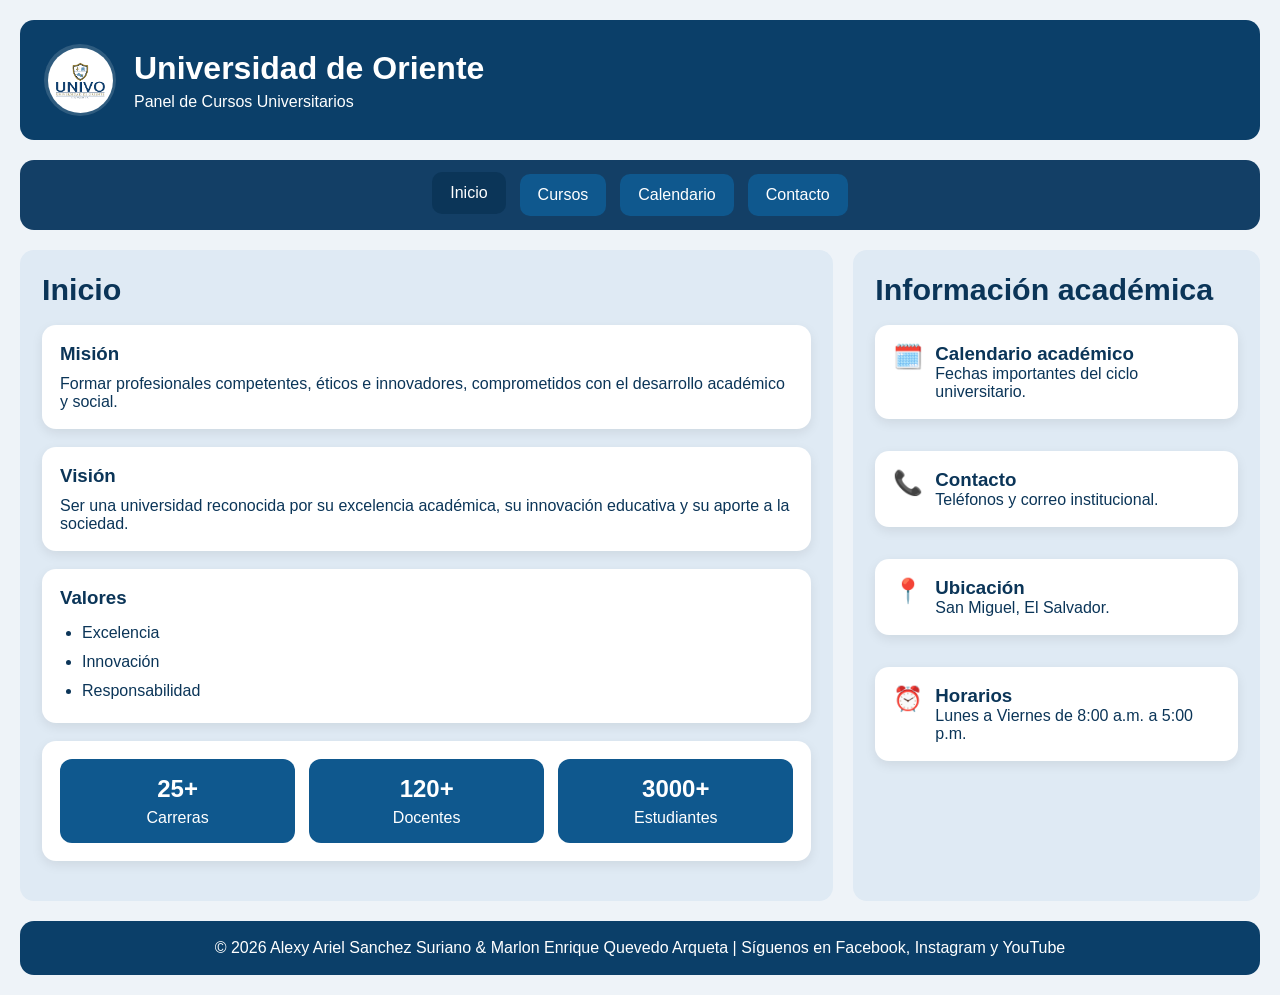
<file: panel_cursos/index.html>
<!DOCTYPE html>
<html lang="es">
<head>
  <meta charset="UTF-8" />
  <meta name="viewport" content="width=device-width, initial-scale=1.0" />
  <title>Panel de Cursos Universitarios</title>
  <link rel="stylesheet" href="estilos.css" />
</head>
<body>
  <div class="contenedor-grid">
    <header class="header">
      <div class="logo">
        <img src="/panel_cursos/img/logo.png" alt="Logo Universidad de Oriente" />
      </div>
      <div>
        <h1>Universidad de Oriente</h1>
        <p>Panel de Cursos Universitarios</p>
      </div>
    </header>

    <nav class="nav">
      <button class="menu-toggle" id="menuToggle">
        <span></span>
        <span></span>
        <span></span>
      </button>
      <div class="nav-content" id="navContent">
        <button class="nav-btn activo" data-seccion="inicio"> Inicio</button>
        <button class="nav-btn" data-seccion="cursos"> Cursos</button>
        <button class="nav-btn" data-seccion="calendario"> Calendario</button>
        <button class="nav-btn" data-seccion="contacto">Contacto</button>
      </div>
    </nav>

    <main class="main">
      <section id="inicio" class="seccion visible">
        <h2>Inicio</h2>
        <div class="bloque-contenido">
          <h3>Misión</h3>
          <p>Formar profesionales competentes, éticos e innovadores, comprometidos con el desarrollo académico y social.</p>
        </div>
        <div class="bloque-contenido">
          <h3>Visión</h3>
          <p>Ser una universidad reconocida por su excelencia académica, su innovación educativa y su aporte a la sociedad.</p>
        </div>
        <div class="bloque-contenido">
          <h3>Valores</h3>
          <ul>
            <li>Excelencia</li>
            <li>Innovación</li>
            <li>Responsabilidad</li>
          </ul>
        </div>
        <div class="bloque-contenido estadisticas">
          <div class="dato">
            <strong>25+</strong>
            <span>Carreras</span>
          </div>
          <div class="dato">
            <strong>120+</strong>
            <span>Docentes</span>
          </div>
          <div class="dato">
            <strong>3000+</strong>
            <span>Estudiantes</span>
          </div>
        </div>
      </section>

      <section id="cursos" class="seccion">
        <h2>Cursos</h2>
        <div class="contador-cursos" id="contadorCursos"> Cursos disponibles: 3</div>

        <section class="subseccion">
          <h3>Listado de cursos</h3>
          <div class="lista-cursos" id="listaCursos">
            <article class="tarjeta-curso">
              <h4> Programación Web</h4>
              <p><strong>Docente:</strong> Carlos Mejía</p>
              <p><strong>Duración:</strong> 8 semanas</p>
              <button class="btn-eliminar"> Eliminar</button>
            </article>

            <article class="tarjeta-curso">
              <h4> Base de Datos I</h4>
              <p><strong>Docente:</strong> Ana Lppez</p>
              <p><strong>Duración:</strong> 10 semanas</p>
              <button class="btn-eliminar"> Eliminar</button>
            </article>

            <article class="tarjeta-curso">
              <h4> Redes Informáticas</h4>
              <p><strong>Docente:</strong> José Martínez</p>
              <p><strong> Duración:</strong> 6 semanas</p>
              <button class="btn-eliminar"> Eliminar</button>
            </article>
          </div>
        </section>

        <section class="subseccion formulario-area">
          <h3>➕ Agregar curso</h3>
          <form id="formCurso" class="formulario-curso">
            <div class="campo-formulario">
              <label for="nombreCurso">Nombre del curso</label>
              <input type="text" id="nombreCurso" placeholder="Ej. Desarrollo Frontend" />
              <small class="error" id="errorNombre"></small>
            </div>

            <div class="campo-formulario">
              <label for="docenteCurso">Docente</label>
              <input type="text" id="docenteCurso" placeholder="Ej. María González" />
              <small class="error" id="errorDocente"></small>
            </div>

            <div class="campo-formulario">
              <label for="duracionCurso">Duración</label>
              <input type="text" id="duracionCurso" placeholder='Ej. "8 semanas"' />
              <small class="error" id="errorDuracion"></small>
            </div>

            <button type="submit" class="btn-agregar">Agregar curso</button>
          </form>
        </section>
      </section>

      <section id="calendario" class="seccion">
        <h2>Calendario</h2>
        <div class="bloque-contenido">
          <ul>
            <li>Inicio de clases: 20 de enero</li>
            <li>Período de exámenes parciales: 10 al 15 de marzo</li>
            <li>Días festivos: 1 de mayo, 15 de septiembre</li>
            <li>Vacaciones programadas: 1 al 7 de agosto</li>
          </ul>
        </div>
      </section>

      <section id="contacto" class="seccion">
        <h2>Contacto</h2>
        <div class="bloque-contenido">
          <ul>
            <li>Teléfonos: 2660-0000 / 2660-0001</li>
            <li>Correo: info@univo.edu.sv</li>
            <li>Dirección: Final 8a Avenida Sur, San Miguel, El Salvador</li>
            <li>Horarios de atención: Lunes a Viernes, 8:00 a.m. - 5:00 p.m.</li>
            <li>Redes sociales: Facebook, Instagram y YouTube</li>
          </ul>
        </div>
      </section>
    </main>

    <aside class="aside">
      <h2>Información académica</h2>
      <div class="info-aside">
        <div class="item-aside">
          <span>🗓️</span>
          <div>
            <h3>Calendario académico</h3>
            <p>Fechas importantes del ciclo universitario.</p>
          </div>
        </div>
        <div class="item-aside">
          <span>📞</span>
          <div>
            <h3>Contacto</h3>
            <p>Teléfonos y correo institucional.</p>
          </div>
        </div>
        <div class="item-aside">
          <span>📍</span>
          <div>
            <h3>Ubicación</h3>
            <p>San Miguel, El Salvador.</p>
          </div>
        </div>
        <div class="item-aside">
          <span>⏰</span>
          <div>
            <h3>Horarios</h3>
            <p>Lunes a Viernes de 8:00 a.m. a 5:00 p.m.</p>
          </div>
        </div>
      </div>
    </aside>

    <footer class="footer">
      <p>© 2026 Alexy Ariel Sanchez Suriano & Marlon Enrique Quevedo Arqueta | Síguenos en Facebook, Instagram y YouTube</p>
    </footer>
  </div>

  <script src="script.js"></script>
</body>
</html>
</file>
<file: panel_cursos/estilos.css>
* {
  margin: 0;
  padding: 0;
  box-sizing: border-box;
}

body {
  font-family: Arial, sans-serif;
  background-color: #eef3f8;
  color: #0b3558;
  padding: 20px;
}

.contenedor-grid {
  display: grid;
  grid-template-columns: 2fr 1fr;
  grid-template-areas:
    "header header"
    "nav nav"
    "main aside"
    "footer footer";
  gap: 20px;
  max-width: 1300px;
  margin: 0 auto;
}

.header {
  grid-area: header;
  background-color: #0b3f69;
  color: white;
  padding: 24px;
  border-radius: 14px;
  display: flex;
  align-items: center;
  gap: 18px;
}

.logo {
  width: 72px;
  height: 72px;
  border-radius: 50%;
  background-color: rgba(255,255,255,0.15);
  display: flex;
  align-items: center;
  justify-content: center;
  font-size: 32px;
}

.logo img {
  width: 65px;
  height: 65px;
  object-fit: contain;
  border-radius: 50%;
}

.header h1 {
  font-size: 2rem;
  margin-bottom: 6px;
}

.nav {
  grid-area: nav;
  background-color: #133f66;
  padding: 14px;
  border-radius: 14px;
  display: flex;
  justify-content: center;
  gap: 14px;
  flex-wrap: wrap;
}

.nav-btn {
  border: none;
  background-color: #0f588e;
  color: white;
  padding: 12px 18px;
  border-radius: 10px;
  cursor: pointer;
  font-size: 1rem;
  transition: background-color 0.3s ease, transform 0.3s ease;
}

.nav-btn:hover,
.nav-btn.activo {
  background-color: #0b3558;
  transform: translateY(-2px);
}

.main {
  grid-area: main;
  background-color: #dfeaf4;
  padding: 22px;
  border-radius: 14px;
}

.aside {
  grid-area: aside;
  background-color: #dfeaf4;
  padding: 22px;
  border-radius: 14px;
}

.footer {
  grid-area: footer;
  background-color: #0b3f69;
  color: white;
  padding: 18px;
  border-radius: 14px;
  text-align: center;
}

.seccion {
  display: none;
}

.seccion.visible {
  display: block;
}

.seccion h2,
.aside h2 {
  margin-bottom: 18px;
  font-size: 1.9rem;
}

.bloque-contenido,
.subseccion,
.formulario-curso,
.item-aside {
  background-color: white;
  border-radius: 14px;
  padding: 18px;
  margin-bottom: 18px;
  box-shadow: 0 4px 12px rgba(0, 0, 0, 0.08);
}

.bloque-contenido h3,
.subseccion h3 {
  margin-bottom: 10px;
}

.bloque-contenido ul,
#contacto ul,
#calendario ul,
#inicio ul {
  padding-left: 22px;
  line-height: 1.8;
}

.estadisticas {
  display: flex;
  gap: 14px;
  flex-wrap: wrap;
}

.dato {
  flex: 1;
  min-width: 120px;
  background-color: #0f588e;
  color: white;
  border-radius: 12px;
  padding: 16px;
  text-align: center;
}

.dato strong {
  display: block;
  font-size: 1.5rem;
  margin-bottom: 6px;
}

.dato:hover{
  background-color: #b63d39;
  transform: translateY(-3px);
}

.contador-cursos {
  background-color: #1d2b44;
  color: #ffd447;
  padding: 18px;
  border-radius: 12px;
  font-size: 1.4rem;
  font-weight: bold;
  margin-bottom: 22px;
  text-align: center;
}

.lista-cursos {
  display: flex;
  flex-wrap: wrap;
  gap: 18px;
}

.tarjeta-curso {
  flex: 1 1 250px;
  display: flex;
  flex-direction: column;
  gap: 10px;
  background-color: white;
  border-radius: 14px;
  padding: 18px;
  box-shadow: 0 4px 12px rgba(0,0,0,0.08);
  transition: transform 0.3s ease, background-color 0.3s ease;
}

.tarjeta-curso:hover {
  transform: translateY(-5px);
  background-color: #f2f8fd;
}

.tarjeta-curso h4 {
  font-size: 1.2rem;
}

.btn-eliminar,
.btn-agregar {
  border: none;
  cursor: pointer;
  border-radius: 10px;
  padding: 12px;
  font-weight: bold;
}

.btn-eliminar {
  background-color: #0f588e;
  color: white;
  margin-top: auto;
}

.btn-eliminar:hover {
  background-color: #b63d39;
}

.formulario-curso {
  display: flex;
  flex-direction: column;
  gap: 14px;
}

.campo-formulario {
  display: flex;
  flex-direction: column;
  gap: 6px;
}

.campo-formulario input {
  padding: 12px;
  border: 1px solid #a7bfd4;
  border-radius: 10px;
  font-size: 1rem;
}

.btn-agregar {
  background-color: #0f588e;
  color: white;
}

.btn-agregar:hover {
  background-color: #0b3558;
}

.error {
  color: #d9534f;
  min-height: 18px;
}

.info-aside {
  display: flex;
  flex-direction: column;
  gap: 14px;
}

.item-aside {
  display: flex;
  gap: 12px;
  align-items: flex-start;
}

.item-aside span {
  font-size: 1.5rem;
}

.menu-toggle {
  display: none;
  flex-direction: column;
  background: none;
  border: none;
  cursor: pointer;
  gap: 6px;
  padding: 6px;
}

.menu-toggle span {
  width: 28px;
  height: 3px;
  background-color: white;
  border-radius: 2px;
  transition: all 0.3s ease;
}

.menu-toggle.activo span:nth-child(1) {
  transform: rotate(45deg) translate(10px, 10px);
}

.menu-toggle.activo span:nth-child(2) {
  opacity: 0;
}

.menu-toggle.activo span:nth-child(3) {
  transform: rotate(-45deg) translate(10px, -10px);
}

.nav-content {
  display: flex;
  gap: 14px;
  flex-wrap: wrap;
  justify-content: center;
}

@media (max-width: 768px) {
  .contenedor-grid {
    grid-template-columns: 1fr;
    grid-template-areas:
      "header"
      "nav"
      "main"
      "aside"
      "footer";
  }

  .header {
    flex-direction: column;
    text-align: center;
  }

  .nav {
    flex-direction: column;
    align-items: stretch;
    justify-content: flex-start;
  }

  .menu-toggle {
    display: flex;
    align-self: flex-start;
    margin-bottom: 10px;
  }

  .nav-content {
    display: none;
    flex-direction: column;
    gap: 10px;
  }

  .nav-content.visible {
    display: flex;
  }

  .nav-btn {
    width: 100%;
  }

  .lista-cursos {
    flex-direction: column;
  }
}
</file>
